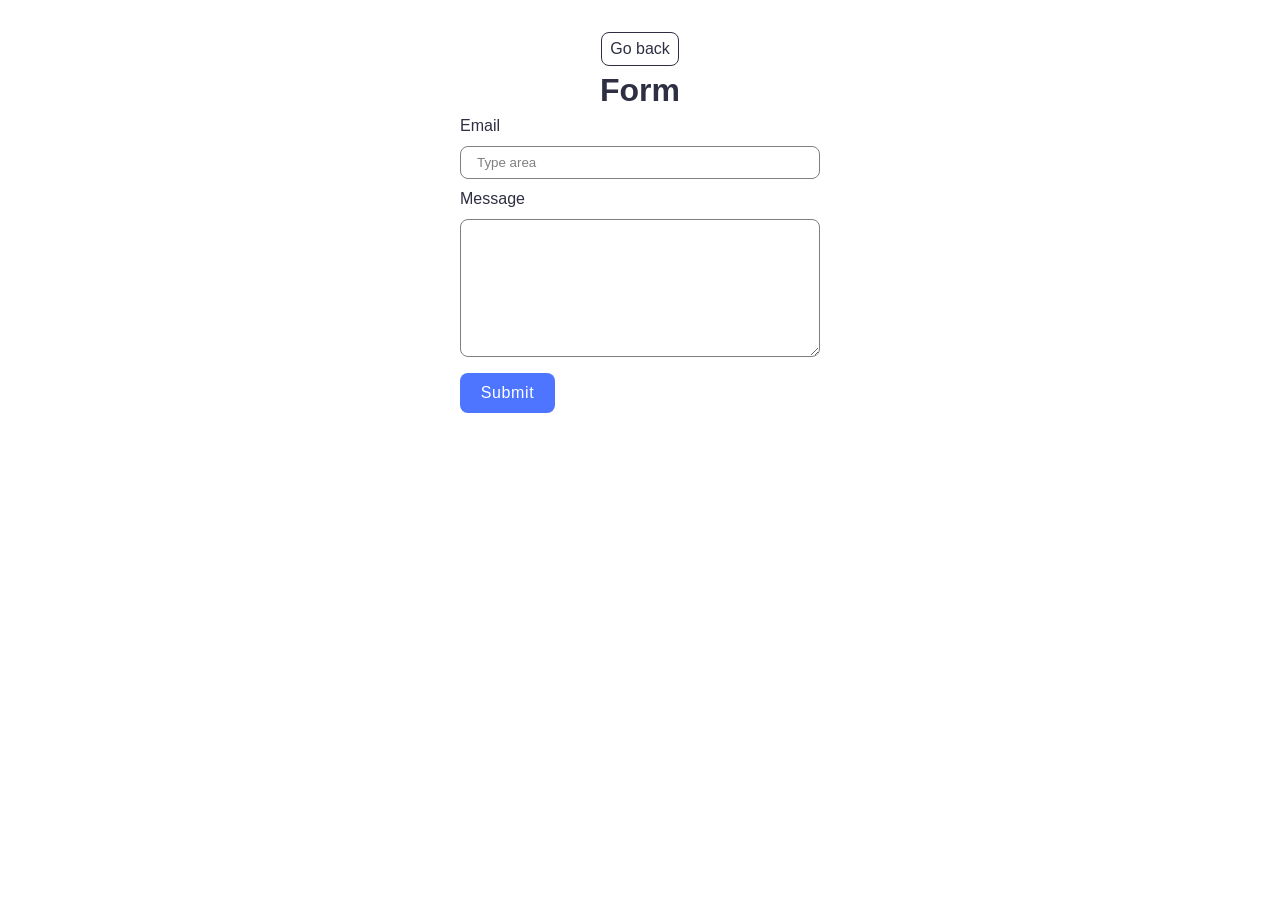
<file: src/2-form.html>
<!doctype html>
<html lang="en">
  <head>
    <meta charset="UTF-8" />
    <meta http-equiv="X-UA-Compatible" content="IE=edge" />
    <meta name="viewport" content="width=device-width, initial-scale=1.0" />
    <title>Form</title>
    <link rel="stylesheet" href="./css/styles.css" />
  </head>
  <body>
    <main>
      <div class="container">
        <a class="back-link" href="./index.html">Go back</a>
        <h1 class="main-title">Form</h1>
        <form class="feedback-form" autocomplete="off">
          <label class="label-field">
            Email
            <input
              class="text-field"
              type="email"
              name="email"
              placeholder="Type area"
              autofocus
            />
          </label>
          <label class="label-field">
            Message
            <textarea class="text-field" name="message" rows="8"></textarea>
          </label>
          <button class="button" type="submit">Submit</button>
        </form>
      </div>
    </main>
    <script type="module" src="./js/2-form.js"></script>
  </body>
</html>
</file>
<file: src/css/styles.css>
/**
  |============================
  | include css partials with
  | default @import url()
  |============================
*/
/* Common styles */
@import url('./reset.css');
@import url('./base.css');
@import url('./container.css');
@import url('./animations.css');

/* Sections style */
@import url('./header.css');
@import url('./back-link.css');
@import url('./gallery.css');
@import url('./form.css');
</file>
